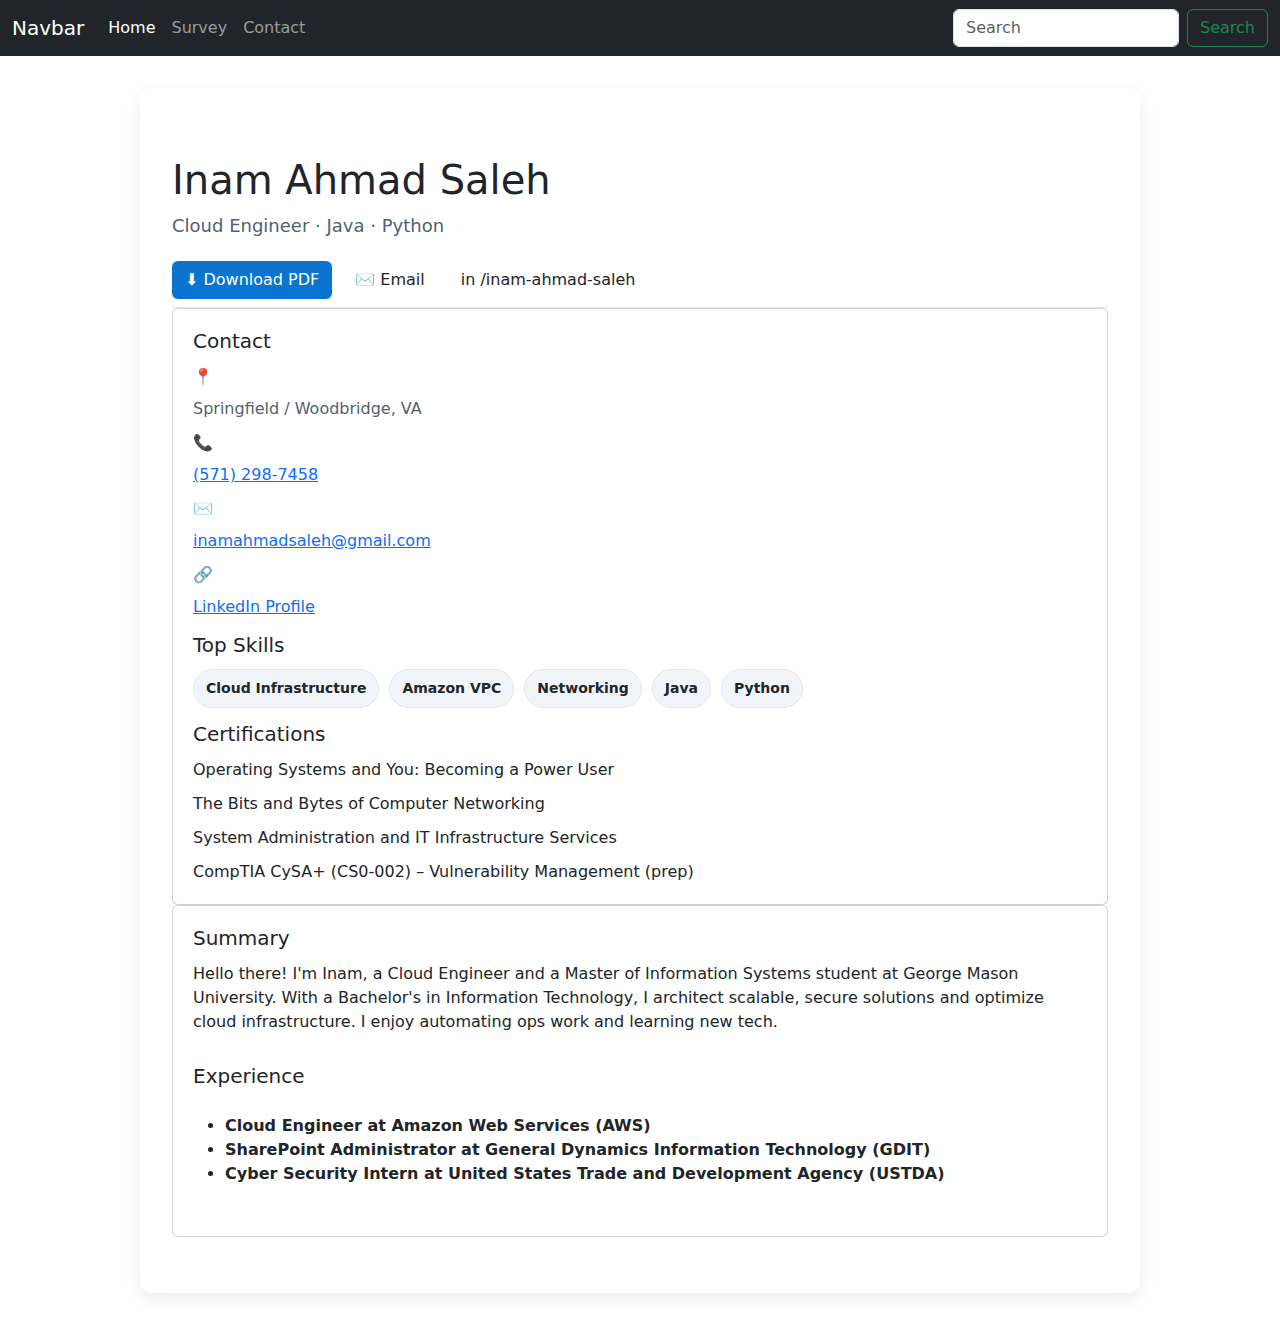
<file: index.html>
<!DOCTYPE html>
<html lang="en">
<head>
  <meta charset="utf-8" />
  <meta name="viewport" content="width=device-width, initial-scale=1" />
  <title>Inam Ahmad Saleh – Resume</title>
  <meta name="description" content="Resume website for Inam Ahmad Saleh – Cloud Engineer (Java, Python)." />
  <link rel="preconnect" href="https://fonts.googleapis.com">
  <link rel="preconnect" href="https://fonts.gstatic.com" crossorigin>
  <link href="https://fonts.googleapis.com/css2?family=Inter:wght@300;400;500;600;700;800&display=swap" rel="stylesheet">
  <link rel="stylesheet" href="styles.css">

  <!-- Bootstrap CSS and JS for navigation -->
  <link href="https://cdn.jsdelivr.net/npm/bootstrap@5.1.3/dist/css/bootstrap.min.css" rel="stylesheet">
  <script src="https://cdn.jsdelivr.net/npm/bootstrap@5.1.3/dist/js/bootstrap.bundle.min.js"></script>
</head>

<body>
  <!-- Navigation Bar -->
  <nav class="navbar navbar-expand-lg navbar-dark bg-dark">
    <div class="container-fluid">
      <a class="navbar-brand" href="#">Navbar</a>
      <button class="navbar-toggler" type="button" data-bs-toggle="collapse" 
              data-bs-target="#navbarSupportedContent" aria-controls="navbarSupportedContent" 
              aria-expanded="false" aria-label="Toggle navigation">
        <span class="navbar-toggler-icon"></span>
      </button>

      <div class="collapse navbar-collapse" id="navbarSupportedContent">
        <ul class="navbar-nav me-auto mb-2 mb-lg-0">
          <li class="nav-item">
            <a class="nav-link active" href="#" data-target="resume">Home</a>
          </li>
          <li class="nav-item">
            <a class="nav-link" href="#" data-target="survey">Survey</a>
          </li>
          <li class="nav-item">
            <a class="nav-link" href="#" data-target="contact">Contact</a>
          </li>
        </ul>

        <form class="d-flex">
          <input class="form-control me-2" type="search" placeholder="Search" aria-label="Search">
          <button class="btn btn-outline-success" type="submit">Search</button>
        </form>
      </div>
    </div>
  </nav>
  <!-- End Navigation Bar -->

  <main>
    <section id="resume" class="content-section">
      <div class="container">
        <header>
          <div class="title">
            <div>
              <h1>Inam Ahmad Saleh</h1>
              <div class="subtitle">Cloud Engineer · Java · Python</div>
            </div>
          </div>
          <nav class="actions" aria-label="quick actions">
            <a class="btn primary" href="Profile.pdf" download>⬇︎ Download PDF</a>
            <a class="btn" href="mailto:inamahmadsaleh@gmail.com">✉️ Email</a>
            <a class="btn" target="_blank" rel="noopener" 
               href="https://www.linkedin.com/in/inam-ahmad-saleh-448215167/">in /inam-ahmad-saleh</a>
          </nav>
        </header>

        <aside class="card" aria-label="sidebar with contact and skills">
          <h2>Contact</h2>
          <ul class="list">
            <li class="row"><span>📍</span> <span class="muted">Springfield / Woodbridge, VA</span></li>
            <li class="row"><span>📞</span> <a href="tel:+15712987458">(571) 298-7458</a></li>
            <li class="row"><span>✉️</span> <a href="mailto:inamahmadsaleh@gmail.com">inamahmadsaleh@gmail.com</a></li>
            <li class="row"><span>🔗</span> 
              <a target="_blank" rel="noopener" 
                 href="https://www.linkedin.com/in/inam-ahmad-saleh-448215167/">LinkedIn Profile</a>
            </li>
          </ul>

          <div style="height:14px"></div>

          <h2>Top Skills</h2>
          <div class="grid-chips">
            <span class="chip">Cloud Infrastructure</span>
            <span class="chip">Amazon VPC</span>
            <span class="chip">Networking</span>
            <span class="chip">Java</span>
            <span class="chip">Python</span>
          </div>

          <div style="height:14px"></div>

          <h2>Certifications</h2>
          <ul class="list">
            <li>Operating Systems and You: Becoming a Power User</li>
            <li>The Bits and Bytes of Computer Networking</li>
            <li>System Administration and IT Infrastructure Services</li>
            <li>CompTIA CySA+ (CS0-002) – Vulnerability Management (prep)</li>
          </ul>
        </aside>

        <section class="card" aria-label="main resume content">
          <h2>Summary</h2>
          <p>Hello there! I'm Inam, a Cloud Engineer and a Master of Information Systems student at George Mason University. 
            With a Bachelor's in Information Technology, I architect scalable, secure solutions and optimize cloud infrastructure. 
            I enjoy automating ops work and learning new tech.</p>

          <div style="height:14px"></div>

          <h2>Experience</h2>
          <article class="item">
            <ul>
              <li><div class="role">Cloud Engineer at Amazon Web Services (AWS)</div></li>
              <li><div class="role">SharePoint Administrator at General Dynamics Information Technology (GDIT)</div></li>
              <li><div class="role">Cyber Security Intern at United States Trade and Development Agency (USTDA)</div></li>
            </ul>
          </article>
        </section>
      </div>
    </section>
  </main>

  <script>
    document.addEventListener("DOMContentLoaded", () => {
      const links = document.querySelectorAll(".nav-link[data-target]");
      const sections = document.querySelectorAll(".content-section");

      links.forEach(link => {
        link.addEventListener("click", (e) => {
          e.preventDefault();

          // Remove active class from all links
          links.forEach(l => l.classList.remove("active"));

          // Add active class to the clicked link
          link.classList.add("active");

          // Hide all sections
          sections.forEach(sec => sec.style.display = "none");

          // Show the clicked section
          const target = document.getElementById(link.dataset.target);
          if (target) target.style.display = "block";
        });
      });
    });
  </script>
</body>
</html>
</file>
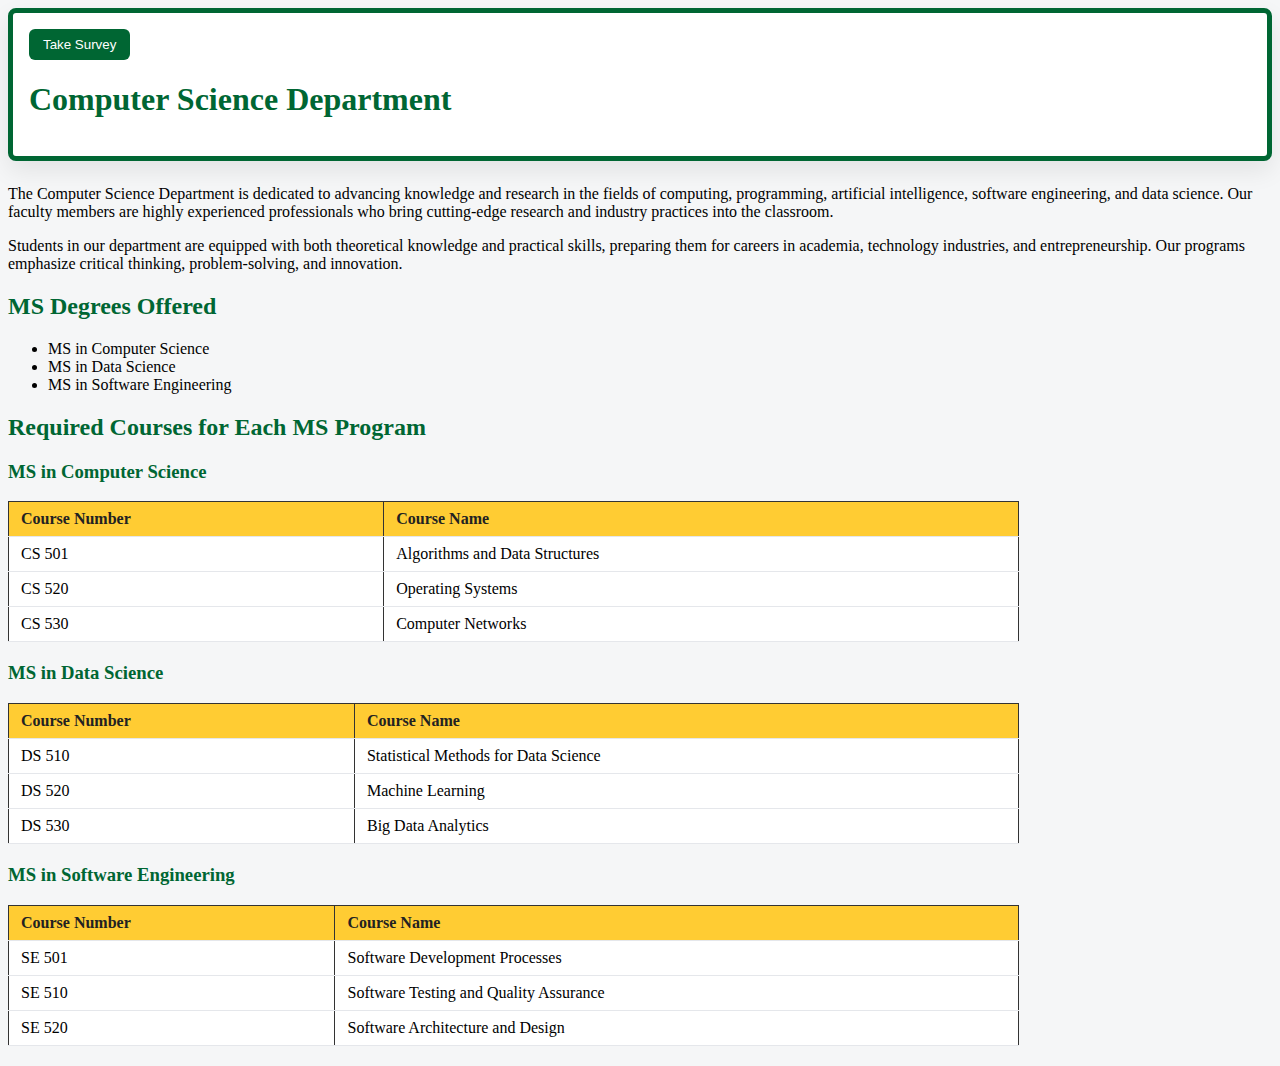
<file: gmu.html>
<!DOCTYPE html>
<html lang="en">
<head>
  <meta charset="UTF-8">
  <title>CS Department Information</title>
  <!-- Link to GMU CSS -->
  <link rel="stylesheet" href="gmu.css">
  <style>
    table {
      border-collapse: collapse;
      width: 80%;
      margin-bottom: 20px;
      background: #fff;
    }
    table, th, td {
      border: 1px solid #333;
    }
    th, td {
      padding: 10px;
      text-align: left;
    }
  </style>
</head>
<body>

  <!-- Header Box -->
  <div class="gmu-header-box" style="padding: 1rem; margin-bottom: 1.5rem;">
    <button class="btn-gmu" onclick="window.location.href='survey.html'">
      Take Survey
    </button>
    <h1>Computer Science Department</h1>
  </div>

  <p>
    The Computer Science Department is dedicated to advancing knowledge and research in the fields of computing, 
    programming, artificial intelligence, software engineering, and data science. Our faculty members are highly 
    experienced professionals who bring cutting-edge research and industry practices into the classroom. 
  </p>
  <p>
    Students in our department are equipped with both theoretical knowledge and practical skills, preparing them 
    for careers in academia, technology industries, and entrepreneurship. Our programs emphasize critical thinking, 
    problem-solving, and innovation.
  </p>

  <h2 class="text-gmu-green">MS Degrees Offered</h2>
  <ul>
    <li>MS in Computer Science</li>
    <li>MS in Data Science</li>
    <li>MS in Software Engineering</li>
  </ul>

  <h2 class="text-gmu-green">Required Courses for Each MS Program</h2>

  <h3 class="text-gmu-green">MS in Computer Science</h3>
  <table class="table-gmu">
    <tr>
      <th>Course Number</th>
      <th>Course Name</th>
    </tr>
    <tr>
      <td>CS 501</td>
      <td>Algorithms and Data Structures</td>
    </tr>
    <tr>
      <td>CS 520</td>
      <td>Operating Systems</td>
    </tr>
    <tr>
      <td>CS 530</td>
      <td>Computer Networks</td>
    </tr>
  </table>

  <h3 class="text-gmu-green">MS in Data Science</h3>
  <table class="table-gmu">
    <tr>
      <th>Course Number</th>
      <th>Course Name</th>
    </tr>
    <tr>
      <td>DS 510</td>
      <td>Statistical Methods for Data Science</td>
    </tr>
    <tr>
      <td>DS 520</td>
      <td>Machine Learning</td>
    </tr>
    <tr>
      <td>DS 530</td>
      <td>Big Data Analytics</td>
    </tr>
  </table>

  <h3 class="text-gmu-green">MS in Software Engineering</h3>
  <table class="table-gmu">
    <tr>
      <th>Course Number</th>
      <th>Course Name</th>
    </tr>
    <tr>
      <td>SE 501</td>
      <td>Software Development Processes</td>
    </tr>
    <tr>
      <td>SE 510</td>
      <td>Software Testing and Quality Assurance</td>
    </tr>
    <tr>
      <td>SE 520</td>
      <td>Software Architecture and Design</td>
    </tr>
  </table>

</body>
</html>
</file>
<file: styles.css>
/* styles.css */
:root {
  --bg: #0b0f13;
  --card: #121820;
  --muted: #9fb3c8;
  --text: #e6edf3;
  --brand: #1f9cf0;
  --chip: #1070f7;
  --border: #223042;
}

@media (prefers-color-scheme: light) {
  :root {
    --bg: #f7fafc;
    --card: #ffffff;
    --muted: #516173;
    --text: #0b1220;
    --brand: #0b74d0;
    --chip: #f1f5f9;
    --border: #e5e7eb;
  }
}

/* Global resets */
* {
  box-sizing: border-box;
}

html,
body {
  margin: 0;
}

body {
  font-family: Inter, system-ui, -apple-system, Segoe UI, Roboto, "Helvetica Neue", Arial;
  background: var(--bg);
  color: var(--text);
  line-height: 1.6;
}

a {
  color: var(--brand);
  text-decoration: none;
}

a:hover {
  text-decoration: underline;
}

/* Layout */
.container {
  max-width: 1100px;
  margin-inline: auto;
  padding: 24px;
}

header {
  display: grid;
  gap: 20px;
  align-items: center;
  grid-template-columns: 1fr;
  padding: 12px 0 8px;
  border-bottom: 1px solid var(--border);
}

.title {
  display: flex;
  align-items: flex-end;
  gap: 14px;
  flex-wrap: wrap;
}

h1 {
  font-size: clamp(28px, 4vw, 40px);
  line-height: 1.1;
  margin: 0;
}

.subtitle {
  font-size: clamp(14px, 2.4vw, 18px);
  color: var(--muted);
  margin-bottom: 2px;
}

.actions {
  display: flex;
  gap: 10px;
  flex-wrap: wrap;
}

/* Buttons */
.btn {
  display: inline-block;
  border: 1px solid var(--border);
  background: var(--chip);
  color: var(--text);
  padding: 10px 14px;
  border-radius: 10px;
  font-weight: 600;
}

.btn:hover {
  filter: brightness(1.1);
  background-color: #0b74d0;
}

.btn.primary {
  background: var(--brand);
  color: white;
  border-color: transparent;
}

/* Main content */
main {
  display: grid;
  grid-template-columns: 320px 1fr;
  gap: 24px;
  margin-top: 24px;
}

@media (max-width: 900px) {
  main {
    grid-template-columns: 1fr;
  }
}

/* Cards */
.card {
  background: var(--card);
  border: 1px solid var(--border);
  border-radius: 16px;
  padding: 20px;
}

.card h2 {
  margin: 0 0 12px;
  font-size: 20px;
}

/* Lists */
.list {
  display: grid;
  gap: 10px;
  margin: 0;
  padding: 0;
  list-style: none;
}

/* Chips */
.chip {
  display: inline-flex;
  align-items: center;
  gap: 8px;
  padding: 8px 12px;
  background: var(--chip);
  border: 1px solid var(--border);
  border-radius: 999px;
  font-size: 14px;
  font-weight: 600;
}

.grid-chips {
  display: flex;
  flex-wrap: wrap;
  gap: 10px;
}

/* Utility classes */
.muted {
  color: var(--muted);
}

.split {
  display: grid;
  grid-template-columns: 1fr auto;
  gap: 6px;
  align-items: center;
}

.row {
  display: flex;
  align-items: center;
  gap: 8px;
}


.role {
  font-weight: 700;
}

.when,
.where {
  color: var(--muted);
  font-weight: 600;
}

/* Items */
.item {
  padding: 14px 0;
  border-bottom: 1px dashed var(--border);
}

.item:last-child {
  border-bottom: none;
}

.bullets {
  margin: 8px 0 0 18px;
}

.bullets li {
  margin: 6px 0;
}

/* Footer */
footer {
  padding: 24px 0;
  color: var(--muted);
  font-size: 14px;
  text-align: center;
}

/* Print styles */
@media print {
  body {
    background: white;
    color: black;
  }

  .card {
    border-color: #d1d5db;
  }

  a {
    color: black;
    text-decoration: none;
  }

  .actions {
    display: none;
  }
}

/* center each logical page section */
.content-section {
  max-width: 1000px;      /* pick a width you like */
  margin: 2rem auto;      /* centers horizontally */
  padding: 2rem;
  background: #fff;       /* optional “card” look */
  border-radius: 12px;
  box-shadow: 0 6px 18px rgba(0,0,0,.08);
} 
@media print {
  .content-section {
    box-shadow: none;     /* no shadows on paper */
    page-break-inside: avoid; /* keep section on one page */
  }
}

/* 1) Hard-center the section's inner container */
.content-section > .container {
  max-width: 960px;
  margin-left: auto !important;
  margin-right: auto !important;
}

/* 2) Make sure main isn't forcing a left start */
main { display: block !important; }

/* 3) Neutralize Bootstrap .row gutter hacks used inside your lists */
.content-section .list .row {
  margin-left: 0 !important;
  margin-right: 0 !important;
  --bs-gutter-x: 0;
}

/* Optional: give the whole section a subtle card look and spacing */
.content-section {
  padding: 2rem 1rem;
}

.form-group {
            margin-bottom: 15px;
        }
        label {
            display: block;
            margin-bottom: 5px;
            font-weight: bold;
        }
        input {
            width: 100%;
            padding: 8px;
            box-sizing: border-box;
        }
        .output {
            background-color: #f5f5f5;
            border: 1px solid #ddd;
            padding: 8px;
        }
        .error {
            color: red;
            font-size: 14px;
            margin-top: 5px;
            display: none;
        }

        .previous-user {
            font-size: 3em;
            color: #555;
        }
</file>
<file: gmu.css>
/* =========================
   GMU Colors (Root Vars)
   ========================= */
:root {
  --gmu-green: #006633;
  --gmu-yellow: #FFCC33;
  --gmu-gray-bg: #f5f6f7; /* light gray option */
}

/* =========================
   Base
   ========================= */
body {
  background: var(--gmu-gray-bg);
}

/* Headings in GMU Green */
h1,
.text-gmu-green {
  color: var(--gmu-green) !important;
}

/* Highlight utility */
.gmu-highlight {
  background: var(--gmu-yellow);
  color: #222;
  padding: 0.25rem 0.5rem;
  border-radius: 0.375rem;
}

/* =========================
   Containers
   ========================= */
.gmu-header-box {
  border: 5px solid var(--gmu-green); /* 5px solid green border */
  box-shadow: 0 10px 25px rgba(0, 0, 0, 0.08); /* stylistic choice */
  background: #fff;
  border-radius: 0.5rem;
  padding: 1rem;
}

/* =========================
   Buttons
   ========================= */
.btn-gmu {
  background: var(--gmu-green);
  color: #fff;
  border: none;
  border-radius: 0.375rem;
  padding: 0.5rem 0.875rem;
  cursor: pointer;
}

.btn-gmu:hover {
  background: #005228;
  color: #fff;
}

.btn-gmu:focus-visible {
  outline: none;
  box-shadow: 0 0 0 0.2rem rgba(0, 102, 51, 0.3);
}

.btn-gmu:disabled {
  opacity: 0.6;
  cursor: not-allowed;
}

/* =========================
   Tables
   ========================= */
.table-gmu th {
  background: var(--gmu-yellow);
  color: #222;
}

.table-gmu th,
.table-gmu td {
  border-bottom: 1px solid #e5e7eb;
  padding: 0.5rem 0.75rem;
}

/* =========================
   Fieldsets / Legends
   ========================= */
.gmu-fieldset {
  padding: 1rem 1.25rem;
  background: #fff;
  border: 1px solid #e5e7eb;
  border-radius: 0.5rem;
}

.gmu-legend {
  font-weight: 600;
  color: var(--gmu-green);
  padding: 0 0.25rem;
}

/* =========================
   Required Indicator
   ========================= */
.required::after {
  content: " *";
  color: #d11;
  margin-left: 0.15rem;
  font-weight: 700;
}

/* =========================
   Form Controls
   ========================= */
input,
select,
textarea {
  border: 1px solid #d1d5db;
  border-radius: 0.375rem;
  padding: 0.5rem 0.625rem;
  background: #fff;
  color: #111827;
}

input:focus,
select:focus,
textarea:focus {
  outline: none;
  box-shadow: 0 0 0 0.2rem rgba(0, 102, 51, 0.15);
  border-color: var(--gmu-green);
}

/* Prefer reduced motion users */
@media (prefers-reduced-motion: reduce) {
  *,
  *::before,
  *::after {
    animation-duration: 0.01ms !important;
    animation-iteration-count: 1 !important;
    transition-duration: 0.01ms !important;
    scroll-behavior: auto !important;
  }
}
</file>
